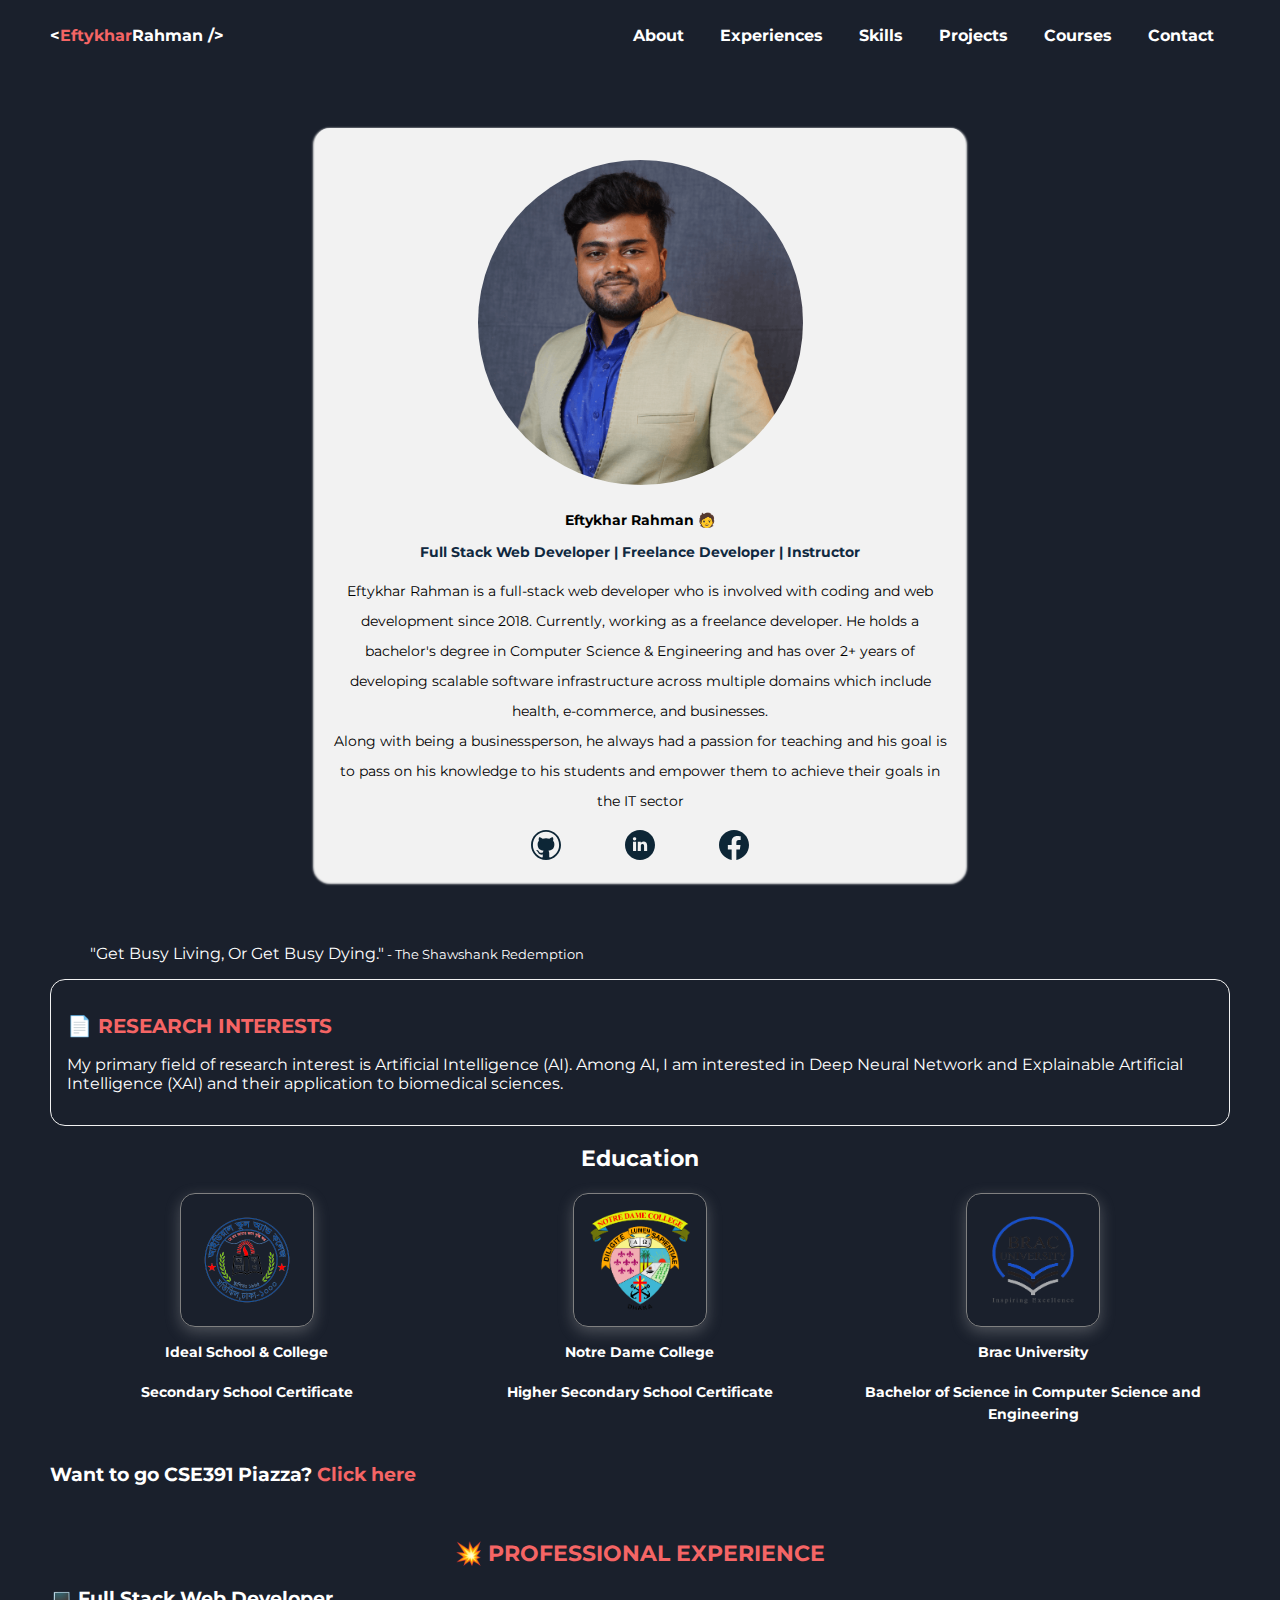
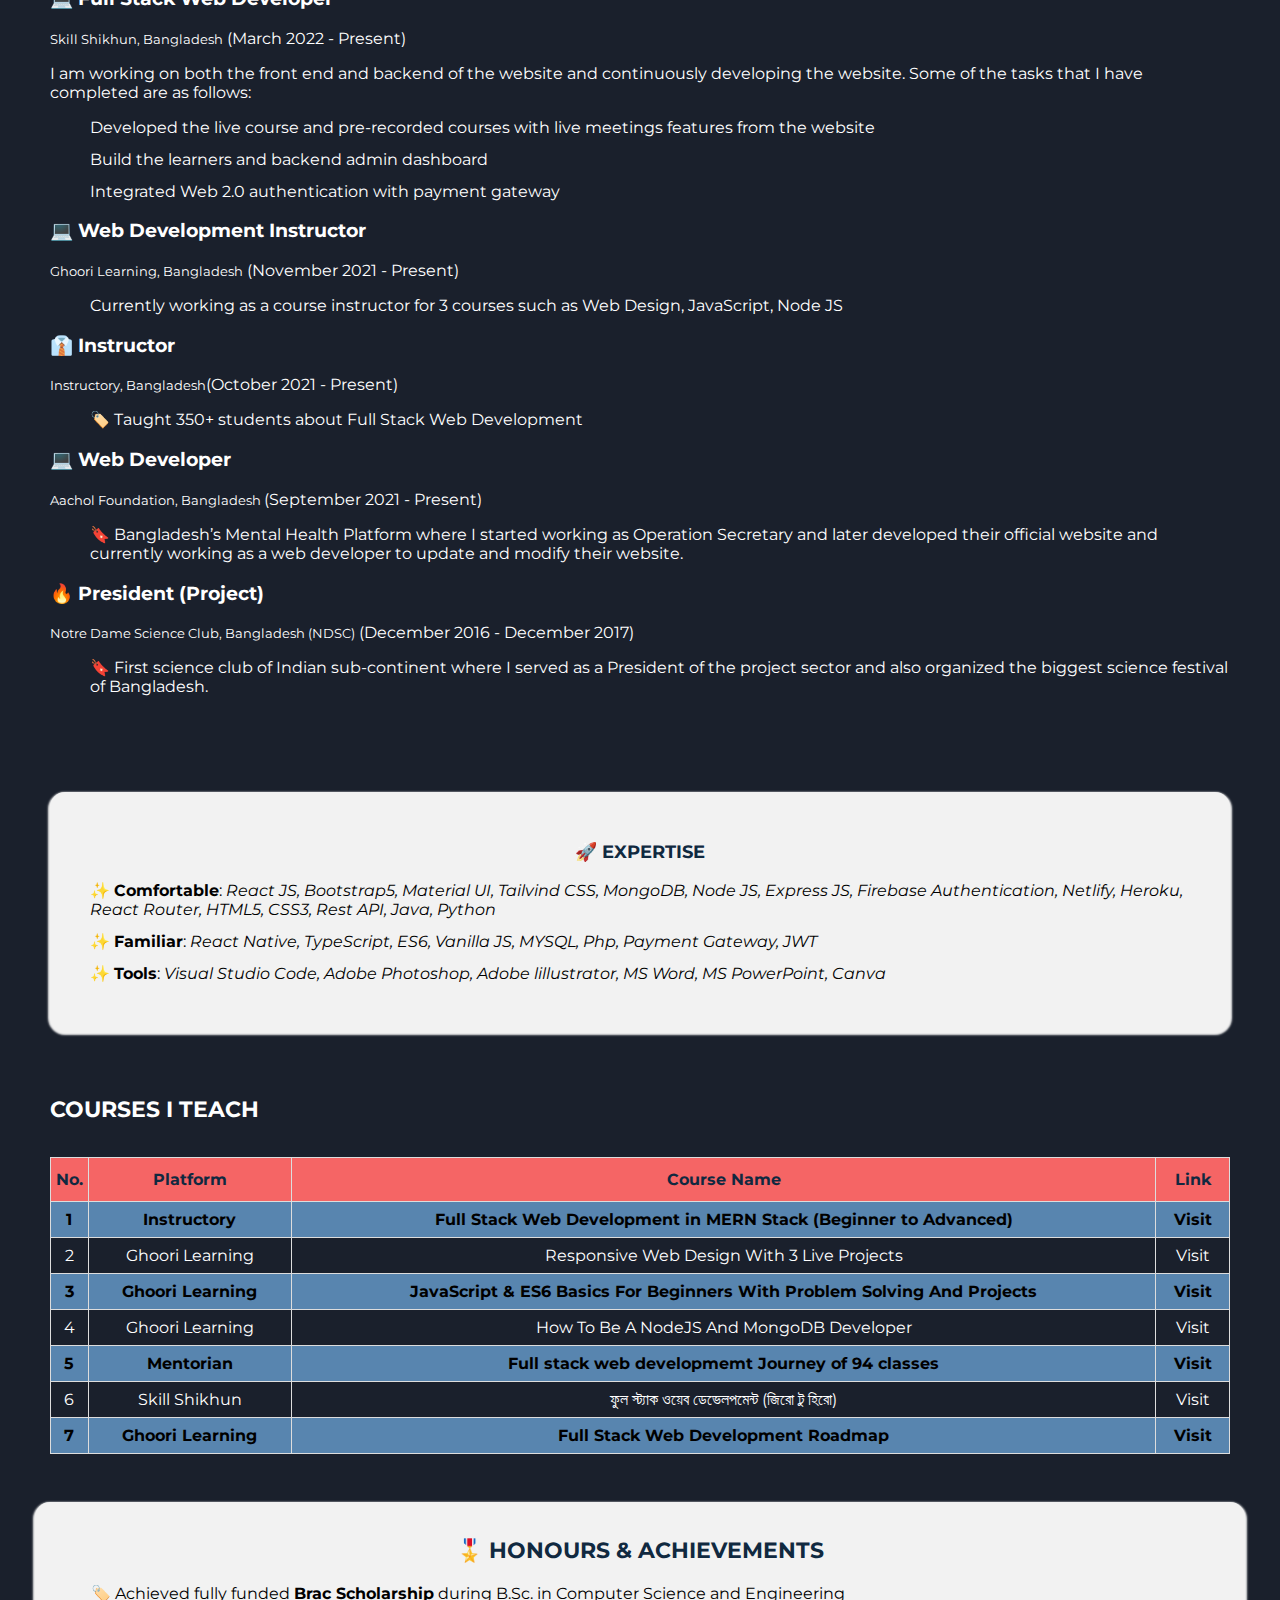
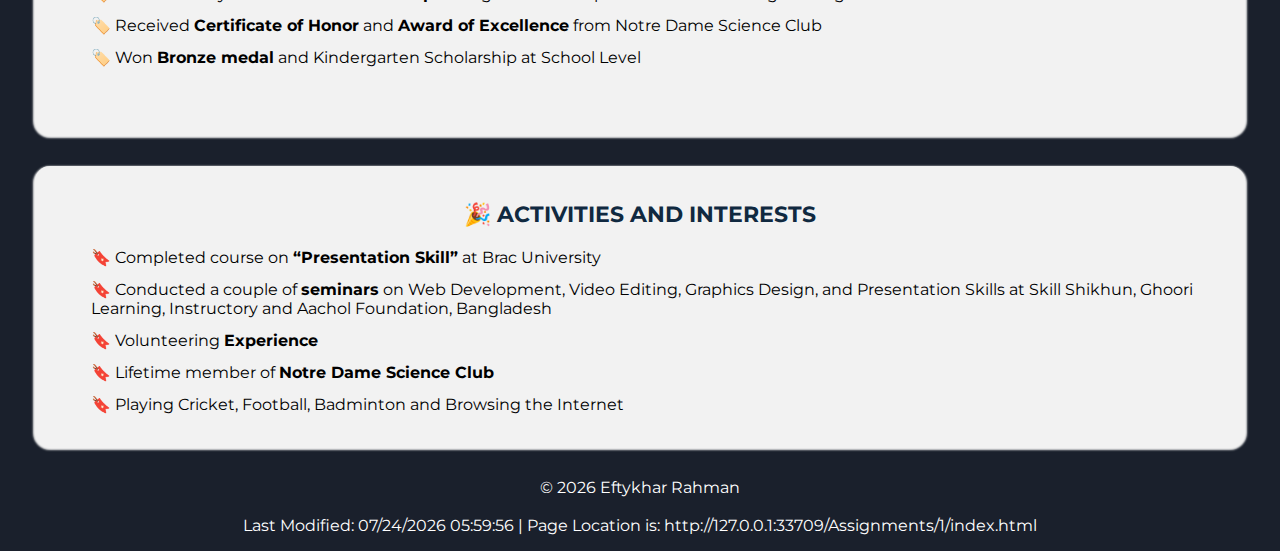
<file: Assignments/1/index.html>
<!DOCTYPE html>
<html lang="en">

<head>
    <meta charset="UTF-8">
    <meta http-equiv="X-UA-Compatible" content="IE=edge">
    <meta name="viewport" content="width=device-width, initial-scale=1.0">

    <!-- meta tags for SEO -->
    <meta name="title" content="Eftykhar Rahman - Full Stack Web Developer | Freelance Developer ">
    <meta name="description" content="Eftykhar Rahman is a full-stack web developer who is involved with coding and web development since 2018. Currently, working as a freelance developer.">
    <meta name="keywords" content="eftykhar, eftykhar rahman, raufu, prezens, raufu prezens, full stack web developer, web developer, freelance developer, mern stack web developer, instructor">
    <meta name="robots" content="index, follow">
    <meta http-equiv="Content-Type" content="text/html; charset=utf-8">
    <meta name="language" content="English">
    <meta name="revisit-after" content="2 days">
    <meta name="author" content="Eftykhar Rahman">

    <!-- favicon -->
    <link rel="shortcut icon" href="./images/favicon.ico" type="image/x-icon">

    <!-- Google Fonts -->
    <link rel="preconnect" href="https://fonts.googleapis.com">
    <link rel="preconnect" href="https://fonts.gstatic.com" crossorigin>
    <link href="https://fonts.googleapis.com/css2?family=Montserrat:wght@300&display=swap" rel="stylesheet">

    <title>Eftykhar Rahman - Full Stack Web Developer | Freelance Developer</title>
    <link rel="stylesheet" href="./css/style.css">
</head>

<body>
    <main class="container">

        <!-- Navbar (not responsive) -->
        <nav class="container">
            <div class="nav-container">
                <a href="/" class="nav-link-title">&#60;<span>Eftykhar</span>Rahman /&#62;</a>
                <div class="nav-links">
                    <a href="/pages/about.html" class="nav-link">About</a>
                    <a href="#experiences" class="nav-link">Experiences</a>
                    <a href="#skills" class="nav-link">Skills</a>
                    <a href="https://github.com/iamraufu#projects" class="nav-link" target="_blank">Projects</a>
                    <a href="#courses" class="nav-link">Courses</a>
                    <a href="/pages/contact.html" class="nav-link">Contact</a>
                </div>
            </div>
        </nav>

        <header id="about" class="container">

            <!-- About -->
            <div class="about-container">
                <img src="./images/eftykharrahman.png" class="hero-image" alt="Eftykhar Rahman">
                <h1 class="title">Eftykhar Rahman <a href="https://www.google.com/search?q=eftykhar+rahman" target="_blank">🧑</a></h1>
                <h2 class="details">Full Stack Web Developer | Freelance Developer | Instructor</h2>
                <p class="description">Eftykhar Rahman is a full-stack web developer who is involved with coding and web development since 2018. Currently, working as a freelance developer. He holds a bachelor's degree in Computer Science & Engineering and has over 2+ years
                    of developing scalable software infrastructure across multiple domains which include health, e-commerce, and businesses. <br>Along with being a businessperson, he always had a passion for teaching and his goal is to pass on his knowledge
                    to his students and empower them to achieve their goals in the IT sector</p>

                <!-- social links -->
                <div class="social-icons">
                    <a href="https://github.com/iamraufu" target="_blank" rel="noopener">
                        <img class="social-image" src="./images/github.svg" alt="GitHub">
                    </a>
                    <a href="https://www.linkedin.com/in/eftykharrahman/" target="_blank" rel="noopener">
                        <img class="social-image" src="./images/linkedin.svg" alt="LinkedIn">
                    </a>
                    <a href="https://www.facebook.com/iamraufu/" target="_blank" rel="noopener">
                        <img class="social-image" src="./images/facebook.svg" alt="Facebook">
                    </a>
                </div>
            </div>

            <!-- quote -->
            <div class="favourite-quote" cite="https://www.shmoop.com/quotes/get-busy-living-or-get-busy-dying.html">
                <blockquote>"Get Busy Living, Or Get Busy Dying."<small> - The Shawshank Redemption</small></blockquote>
            </div>

            <!-- Research Interest  -->
            <div class="research-interest-container">
                <h2 class="research-interest-title">📄 RESEARCH INTERESTS</h2>
                <p>My primary field of research interest is Artificial Intelligence (AI). Among AI, I am interested in Deep Neural Network and Explainable Artificial Intelligence (XAI) and their application to biomedical sciences.</p>
            </div>

            <!-- Institution Card -->
            <div class="institution-container">

                <h2 style="color:white; text-align: center;">Education</h2>

                <div class="institution-items-container">
                    <div class="institution-items">
                        <a href="https://iscm.edu.bd/" target="_blank">
                            <img src="./images/isc.png" class="institute-image" alt="Ideal School & College">
                        </a>
                        <h3 class="institution-name">Ideal School & College</h3>
                        <h4 class="degree-name">Secondary School Certificate</h4>
                    </div>
                    <div class="institution-items">
                        <a href="https://ndc.edu.bd/" target="_blank">
                            <img src="./images/ndc.png" class="institute-image" alt="Notre Dame College">
                        </a>
                        <h3 class="institution-name">Notre Dame College</h3>
                        <h4 class="degree-name">Higher Secondary School Certificate</h4>
                    </div>
                    <div class="institution-items">
                        <a href="https://www.bracu.ac.bd/" target="_blank">
                            <img src="./images/bu.png" class="institute-image" alt="Brac University">
                        </a>
                        <h3 class="institution-name">Brac University</h3>
                        <h4 class="degree-name">Bachelor of Science in Computer Science and Engineering</h4>
                    </div>
                </div>
            </div>
            <h3>Want to go CSE391 Piazza? <a href="https://piazza.com/class/l3q59z417auaz?cid=6" style="color:#f56565" target="_blank">Click here</a> </h3>
        </header>

        <div id="experiences" class="experience-container">
            <h2 style="text-align: center; color:#f56565">💥 PROFESSIONAL EXPERIENCE</h2>

            <div class="">
                <h3>💻 Full Stack Web Developer</h3>
                <p><small><a href="www.skillshikhun.com" target="_blank">Skill Shikhun, Bangladesh</a></small> (March 2022 - Present)</p>
                <p>I am working on both the front end and backend of the website and continuously developing the website. Some of the tasks that I have completed are as follows:</p>
                <ul>
                    <li>Developed the live course and pre-recorded courses with live meetings features from the website</li>
                    <li>Build the learners and backend admin dashboard</li>
                    <li>Integrated Web 2.0 authentication with payment gateway</li>
                </ul>
            </div>

            <div class="">
                <h3>💻 Web Development Instructor</h3>
                <p><small><a href="www.ghoorilearning.com" target="_blank">Ghoori Learning, Bangladesh</a></small> (November 2021 - Present)</p>
                <!-- <p>Ghoori Learning is an online education platform that provides complete skill-based courses from industry experts.</p> -->
                <ul>
                    <li>Currently working as a course instructor for 3 courses such as Web Design, JavaScript, Node JS</li>
                </ul>
            </div>

            <div class="">
                <h3>👔 Instructor</h3>
                <p><small><a href="www.instructory.net" target="_blank">Instructory, Bangladesh</a></small>(October 2021 - Present)</p>
                <ul>
                    <li>🏷️ Taught 350+ students about Full Stack Web Development</li>
                </ul>
            </div>

            <div class="">
                <h3>💻 Web Developer</h3>
                <p><small><a href="www.aacholfoundation.org" target="_blank">Aachol Foundation, Bangladesh </a></small>(September 2021 - Present)</p>
                <ul>
                    <li>🔖 Bangladesh’s Mental Health Platform where I started working as Operation Secretary and later developed their official website and currently working as a web developer to update and modify their website.</li>
                </ul>
            </div>

            <div class="">
                <h3>🔥 President (Project)</h3>
                <p><small><a href="www.ndscbd.org" target="_blank">Notre Dame Science Club, Bangladesh (NDSC)</a></small> (December 2016 - December 2017)</p>
                <ul>
                    <li>🔖 First science club of Indian sub-continent where I served as a President of the project sector and also organized the biggest science festival of Bangladesh.</li>
                </ul>
            </div>

        </div>

        <div id="skills" class="skills-container">
            <h2 class="skills-title">🚀 EXPERTISE</h2>
            <ul>
                <li>✨ <b>Comfortable</b>: <i>React JS, Bootstrap5, Material UI, Tailvind CSS, MongoDB, Node JS, Express JS, Firebase Authentication, Netlify, Heroku, React Router, HTML5, CSS3, Rest API, Java, Python</i></li>
                <li>✨ <b>Familiar</b>: <i>React Native, TypeScript, ES6, Vanilla JS, MYSQL, Php, Payment Gateway, JWT</i></li>
                <li>✨ <b>Tools</b>: <i>Visual Studio Code, Adobe Photoshop, Adobe lillustrator, MS Word, MS PowerPoint, Canva</i></li>
            </ul>
        </div>

        <div id="courses" className="container">
            <div class="course-container">
                <h2 style="color:white">COURSES I TEACH</h2>
                <table id='course-table'>
                    <thead>
                        <tr>
                            <th>No.</th>
                            <th>Platform</th>
                            <th>Course Name</th>
                            <th>Link</th>
                        </tr>
                    </thead>

                    <tbody>
                        <td>1</td>
                        <td>Instructory</td>
                        <td>Full Stack Web Development in MERN Stack (Beginner to Advanced)</td>
                        <td>

                            <a href="https://www.instructory.net/courses/full-stack-web-development-in-mern-stack-beginner-to-advanced" class="table-course-links" target="'_blank">Visit</a>
                        </td>
                    </tbody>

                    <tbody>
                        <td>2</td>
                        <td>Ghoori Learning</td>
                        <td>Responsive Web Design With 3 Live Projects</td>
                        <td>
                            <a href="https://ghoorilearning.com/courses/responsive-web-design-with-3-live-projects" target="'_blank">Visit</a></td>
                    </tbody>

                    <tbody>
                        <td>3</td>
                        <td>Ghoori Learning</td>
                        <td>JavaScript & ES6 Basics For Beginners With Problem Solving And Projects</td>
                        <td><a href="https://ghoorilearning.com/courses/javascript-es6-basics-for-beginners-with-problem-solving-and-projects" class="table-course-links" target="'_blank">Visit</a></td>
                    </tbody>

                    <tbody>
                        <td>4</td>
                        <td>Ghoori Learning</td>
                        <td>How To Be A NodeJS And MongoDB Developer</td>
                        <td><a href="https://ghoorilearning.com/courses/how-to-be-a-nodejs-and-mongodb-developer" target="'_blank">Visit</a>
                        </td>
                    </tbody>

                    <tbody>
                        <td>5</td>
                        <td>Mentorian</td>
                        <td>Full stack web developmemt Journey of 94 classes</td>
                        <td><a href="https://mentorianbd.com/course/52/fullstack-web-development-masterclass" class="table-course-links" target="'_blank">Visit</a></td>
                    </tbody>

                    <tbody>
                        <td>6</td>
                        <td>Skill Shikhun</td>
                        <td>ফুল স্ট্যাক ওয়েব ডেভেলপমেন্ট (জিরো টু হিরো)</td>
                        <td><a href="https://www.skillshikhun.com/web-development" target="'_blank">Visit</a></td>
                    </tbody>

                    <tbody>
                        <td>7</td>
                        <td>Ghoori Learning</td>
                        <td>Full Stack Web Development Roadmap</td>
                        <td><a href="https://ghoorilearning.com/courses/full-stack-web-development-roadmap" class="table-course-links" target="'_blank">Visit</a></td>
                    </tbody>

                </table>
            </div>
        </div>

        <div class="honors-interest-container">
            <div class="honors-container">
                <h2>🎖️ HONOURS & ACHIEVEMENTS</h2>
                <ul>
                    <li> 🏷️ Achieved fully funded <b>Brac Scholarship</b> during B.Sc. in Computer Science and Engineering </li>
                    <li> 🏷️ Received <b>Certificate of Honor</b> and <b>Award of Excellence</b> from Notre Dame Science Club </li>
                    <li> 🏷️ Won <b>Bronze medal</b> and Kindergarten Scholarship at School Level </li>
                </ul>

            </div>
            <div class="interest-container">
                <h2>🎉 ACTIVITIES AND INTERESTS</h2>
                <ul>
                    <li> 🔖 Completed course on <b>“Presentation Skill”</b> at Brac University </li>
                    <li> 🔖 Conducted a couple of <b>seminars</b> on Web Development, Video Editing, Graphics Design, and Presentation Skills at Skill Shikhun, Ghoori Learning, Instructory and Aachol Foundation, Bangladesh </li>
                    <li> 🔖 Volunteering <b>Experience</b> </li>
                    <li> 🔖 Lifetime member of <b>Notre Dame Science Club</b></li>
                    <li> 🔖 Playing Cricket, Football, Badminton and Browsing the Internet </li>
                </ul>
            </div>
        </div>
    </main>
    <footer class="container">
        <p style="text-align:center">&copy; <span id="year"></span><a href="https://www.google.com/search?q=eftykhar+rahman" target="_blank"> Eftykhar Rahman</a> <br> <br> Last Modified: <span id="last_modified"></span> | Page Location is: <span id="page_location"></span></p>
    </footer>
    <script>
        document.getElementById('year').innerText = (new Date()).getFullYear();
        document.getElementById('last_modified').innerText = document.lastModified;;
        document.getElementById('page_location').innerText = window.location.href;
    </script>
</body>

</html>
</file>
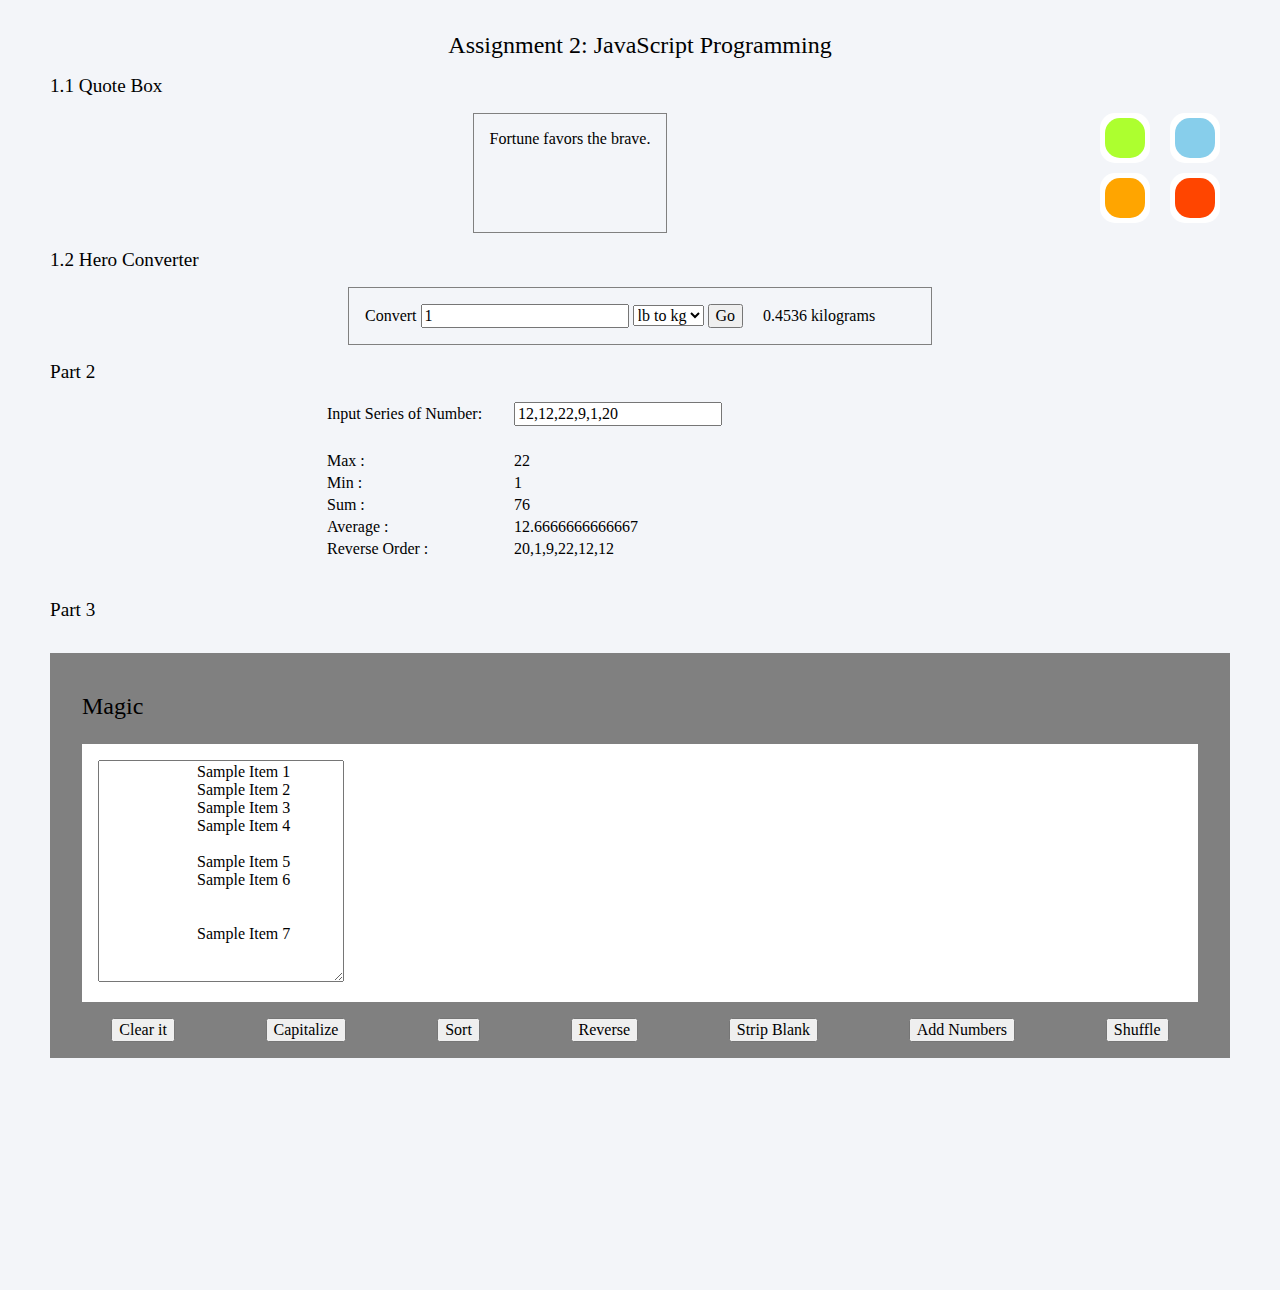
<file: Assignments/2/index.html>
<!DOCTYPE html>
<html lang="en">

<head>
    <meta charset="UTF-8">
    <meta http-equiv="X-UA-Compatible" content="IE=edge">
    <meta name="viewport" content="width=device-width, initial-scale=1.0">

    <!-- Style Sheet -->
    <link rel="stylesheet" href="css/style.css">

    <title>BRACU CSE391 Assignment 2</title>
</head>

<body onload="generateQuote()">
    <!-- Quote Box -->
    <div class="quote-box-container">
        <h1 class="title">Assignment 2: JavaScript Programming</h1>
        <div class="container">
            <h2 class="sub-title">1.1 Quote Box</h2>
            <div style="display:flex">
                <div id="quote-container" class="quote-container">
                    <span id="quote"></span>
                </div>
                <div class="">
                    <div onclick="changeStyle('box1')" class="box">
                        <div class="box-1"></div>
                    </div>
                    <div onclick="changeStyle('box2')" class="box">
                        <div class="box-2"></div>
                    </div>
                </div>

                <div class="">
                    <div onclick="changeStyle('box3')" class="box">
                        <div class="box-3"></div>
                    </div>
                    <div onclick="changeStyle('box4')" class="box">
                        <div class="box-4"></div>
                    </div>
                </div>
            </div>
        </div>
    </div>

    <!-- Hero Converter -->
    <div class="hero-converter-container">
        <div class="container">
            <h2 class="sub-title">1.2 Hero Converter</h2>

            <div class="hero-converter">
                <label for="unit">Convert</label>
                <input type="text" id="unit" name="unit" value="1">

                <select name="convert-to" id="converter">
                    <option value="lb_to_kg">lb to kg</option>
                    <option value="kg_to_lb">kg to lb</option>
                </select>

                <input type="submit" onclick="convert(converter.value, unit.value)" value="Go">

                <span id="result">0.4536 kilograms</span>
            </div>
        </div>
    </div>

    <!-- Part 2 -->
    <div class="part-2-container">
        <div class="container">
            <h2 class="sub-title">Part 2</h2>
        </div>
        <table width="50%" border="0" align="center">
            <tr>
                <td width="13%">Input Series of Number:</td>
                <td width="29%"><input onkeyup="calculate()" name="box1" type="text" id="box1" value="12,12,22,9,1,20" /></td>
            </tr>
            <tr>
                <td>&nbsp;</td>
                <td></td>
            </tr>
            <tr>
                <td>Max :</td>
                <td>
                    <div id="max">22</div>
                </td>
            </tr>
            <tr>
                <td>Min :</td>
                <td>
                    <div id="min">1</div>
                </td>
            </tr>
            <tr>
                <td>Sum :</td>
                <td>
                    <div id="sum">76</div>
                </td>
            </tr>
            <tr>
                <td>Average :</td>
                <td>
                    <div id="avg">12.6666666666667</div>
                </td>
            </tr>
            <tr>
                <td>Reverse Order :</td>
                <td>
                    <div id="reverse">20,1,9,22,12,12</div>
                </td>
            </tr>
            <tr>
                <td>&nbsp;</td>
                <td></td>
            </tr>
        </table>
    </div>

    <!-- Part 3 -->
    <div class="part-3-container">
        <div class="container">
            <h2 class="sub-title">Part 3</h2>
            <div class="magic-container">
                <h3>Magic</h3>
                <div class="magic-body">
                    <textarea name="" id="text-area" cols="25" rows="12">
                        Sample Item 1
                        Sample Item 2
                        Sample Item 3
                        Sample Item 4

                        Sample Item 5
                        Sample Item 6


                        Sample Item 7
                    </textarea>
                    <!-- <ul>
                        <li id="li-1" class="lists">Sample Item 1</li>
                        <li id="li-2" class="lists">Sample Item 2</li>
                        <li id="li-3" class="lists">Sample Item 3</li>
                        <li id="li-4" class="lists">Sample Item 4</li>
                        <li id="li-5" class="lists">Sample Item 5</li>
                        <li id="li-6" class="lists">Sample Item 6</li>
                        <li id="li-7" class="lists">Sample Item 7</li>
                    </ul> -->
                </div>
                <div class="btn-container">
                    <button onclick="deleteAll()">Clear it</button>
                    <button onclick="capitalize()">Capitalize</button>
                    <button onclick="sort()">Sort</button>
                    <button onclick="reverse()">Reverse</button>
                    <button onclick="stripBlank()">Strip Blank</button>
                    <button onclick="addNumbers()">Add Numbers</button>
                    <button onclick="shuffle()">Shuffle</button>
                </div>
            </div>
        </div>
    </div>
    <script src="js/script.js"></script>
</body>

</html>
</file>
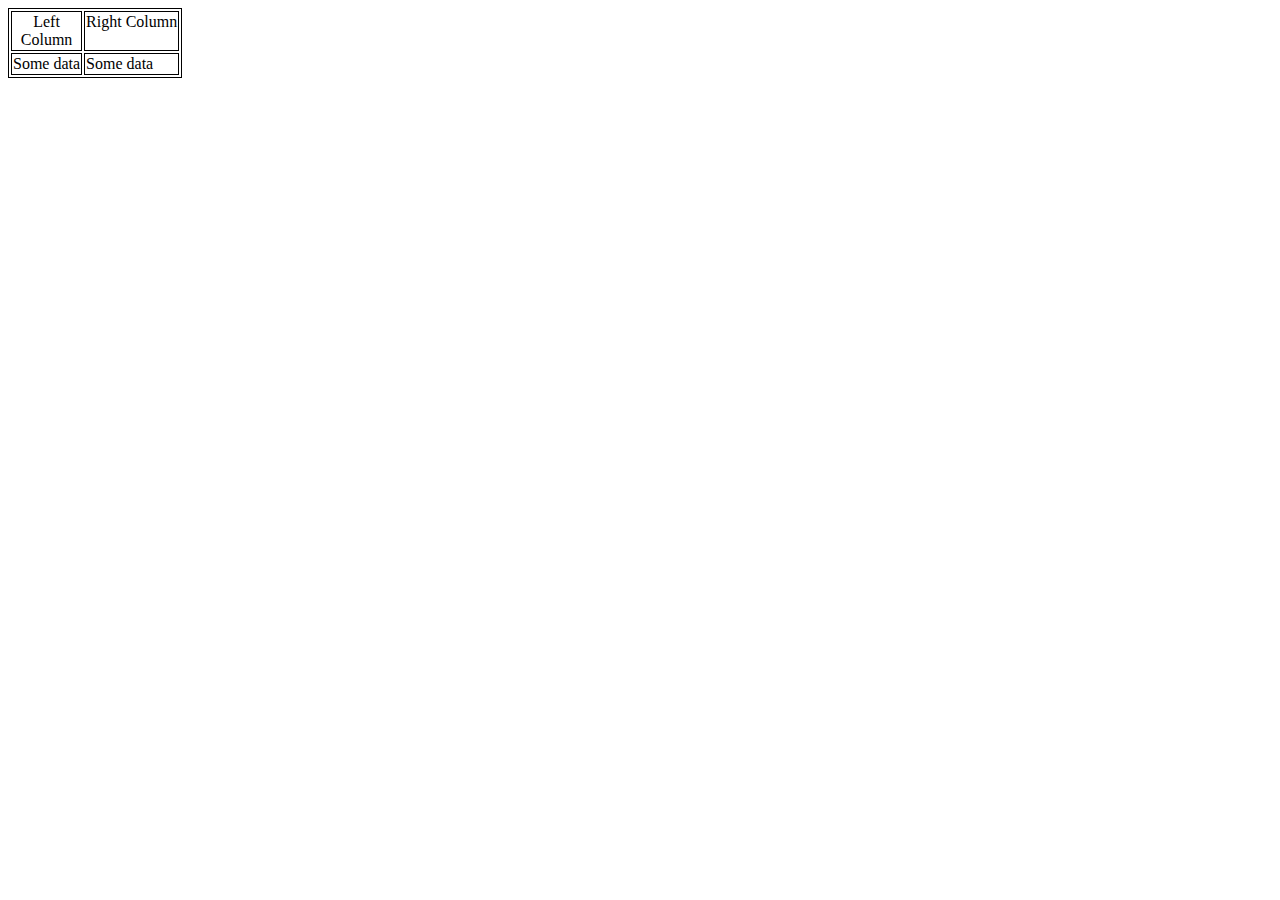
<file: Lecture/Lecture 02/page210.html>
<html>

<head>
  <title>Table Layout</title>
</head>

<body>
  <table style="border: 1px solid;">
     <tr style="text-align: center;">
     <td style="border: 1px solid;">      
            Left<br/>Column</td>
     <td style="border: 1px solid;   
         vertical-align: top;">
            Right Column</td>
    </tr>
    <tr>
      <td style="border: 1px solid;">
           Some data</td>
      <td style="border: 1px solid;">
           Some data</td>
    </tr>
  </table>
</body>
</html>
</file>
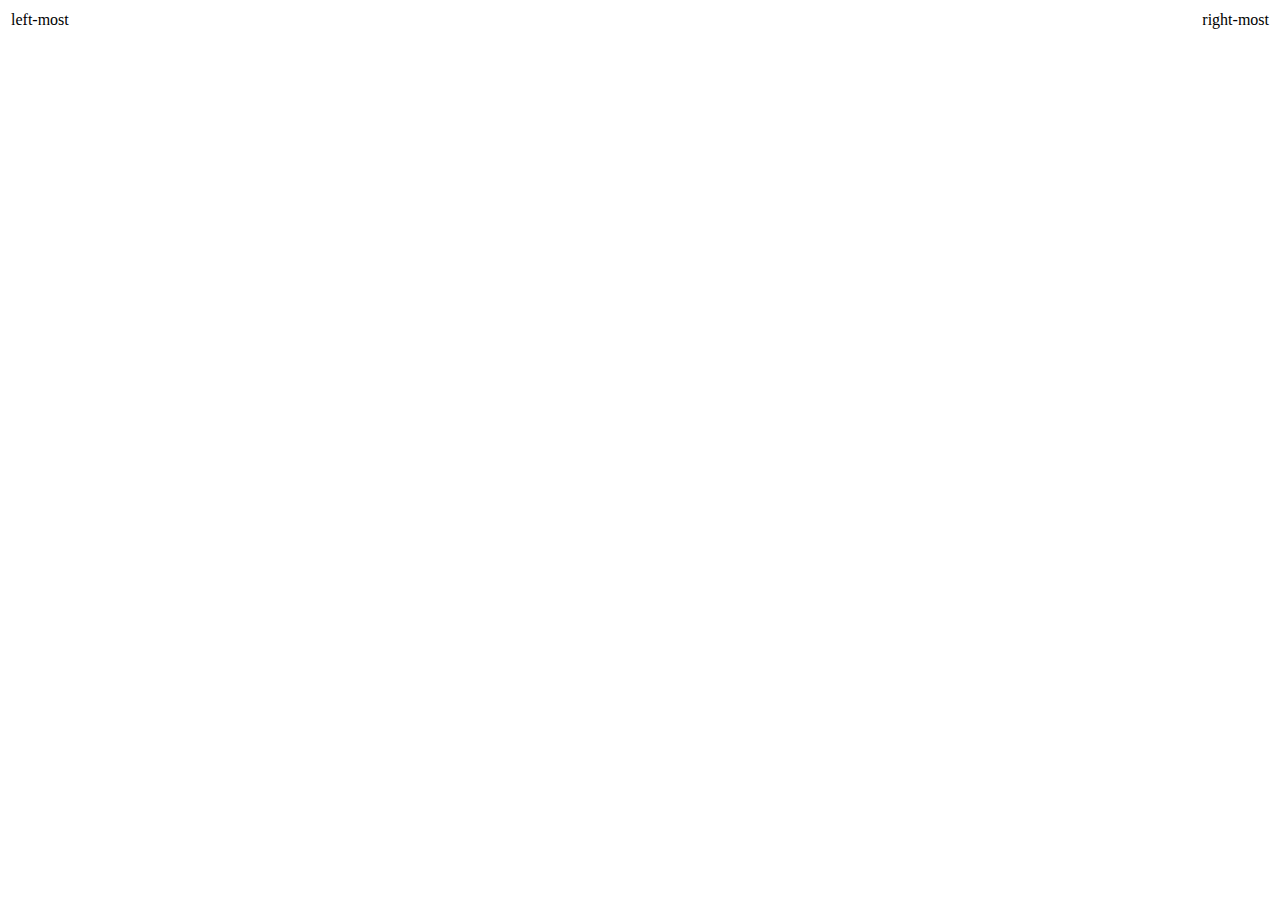
<file: Lecture/Lecture 02/page211.html>
<html>
<head>
  <title>Table Width</title>
</head>

<body>
<table style="width: 100%;">    
    <tr>
      <td>left-most </td>
      <td style="text-align: right;">
                right-most</td>
    </tr>
</table>
</body>
</html>
</file>
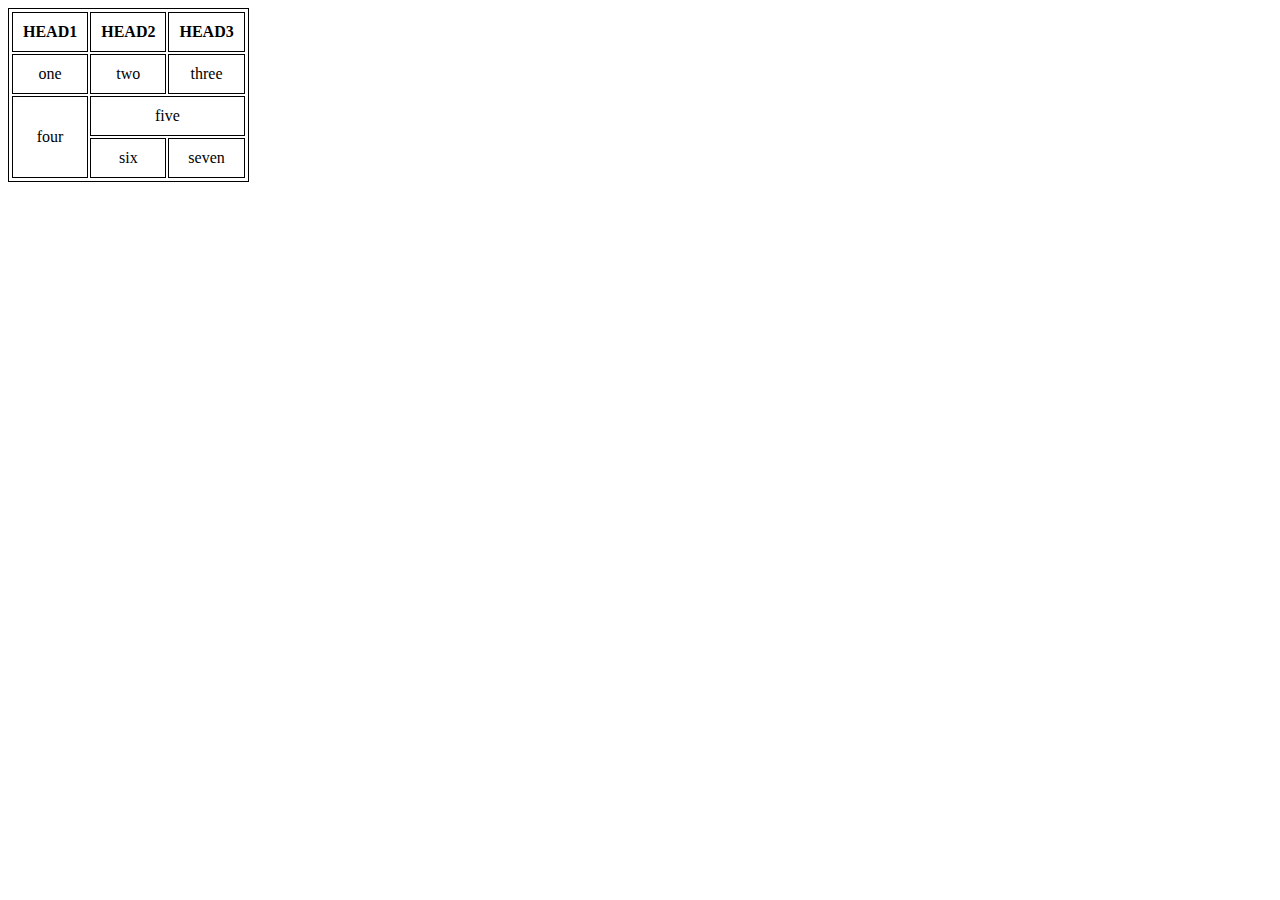
<file: Lecture/Lecture 02/page212.html>
<html>
<head>
  <title>Table Formatting</title>
 
 <style type="text/css" media="screen">
     table { border: 1px solid; padding: 1px;}
     th, td {  border: 1px solid; padding: 10px;
               text-align: center; }
  </style>
</head>

<body>
  <table>
    <tr>
      <th>HEAD1</th> <th>HEAD2</th> <th>HEAD3</th>
    </tr>
    <tr>
      <td>one</td> <td>two</td> <td>three</td>
    </tr>
    <tr>
      <td rowspan="2"> four </td>
      <td colspan="2"> five </td>
    </tr>
    <tr>
      <td> six </td> <td> seven </td>
    </tr>
</table>
</body>
</html>
</file>
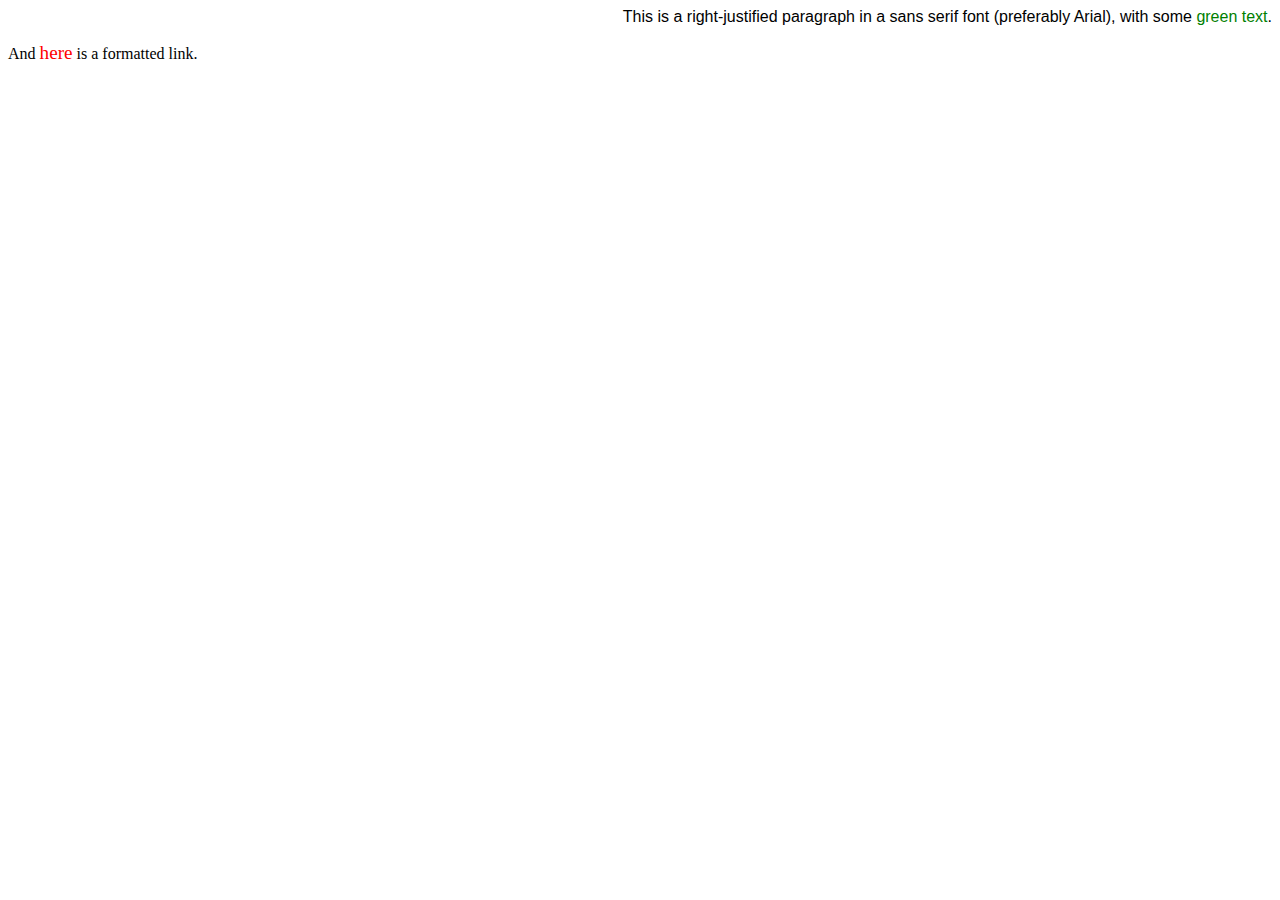
<file: Lecture/Lecture 02/page213.html>
<html>
<head>
  <title>Inline Style Sheets</title>
</head>

<body>
  <p style="font-family:Arial,sans-serif;
            text-align:right">This is a
  right-justified paragraph in a sans serif
  font (preferably Arial), with some 
  <span style="color:green">green text</span>.
  </p>

  <p>And <a style="color:red; 
                   text-decoration:none;
                   font-size:larger;" 
           href="page22.html">here</a> 
     is a formatted link.
  </p>
</body>
</html>
</file>
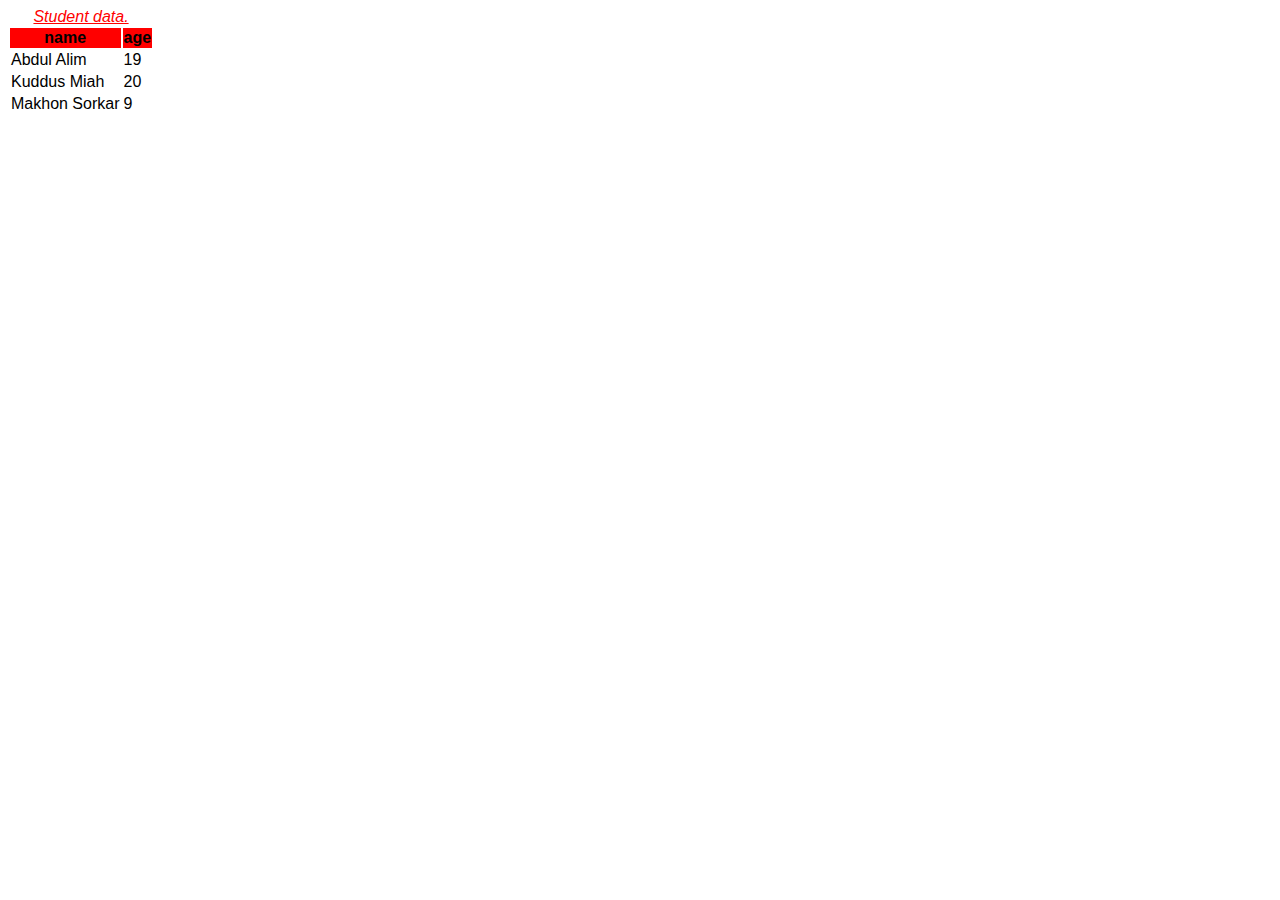
<file: Lecture/Lecture 02/page215.html>
<html>

<head>
  <title> Inline Style Sheets </title>
</head>

<body>
  <table style="font-family:Arial,sans-serif">
    <caption style="color:red;
                    font-style:italic;
                    text-decoration:underline">
       Student data. </caption>
    <tr style="background-color:red">
      <th> name </th> <th> age </th>
    </tr>
    <tr>
      <td> Abdul Alim </td> <td> 19 </td>
    </tr>
    <tr>
      <td> Kuddus Miah </td> <td> 20 </td>
    </tr>
    <tr> 
      <td> Makhon Sorkar </td> <td> 9 </td>
    </tr>
</table>
</body>
</html>
</file>
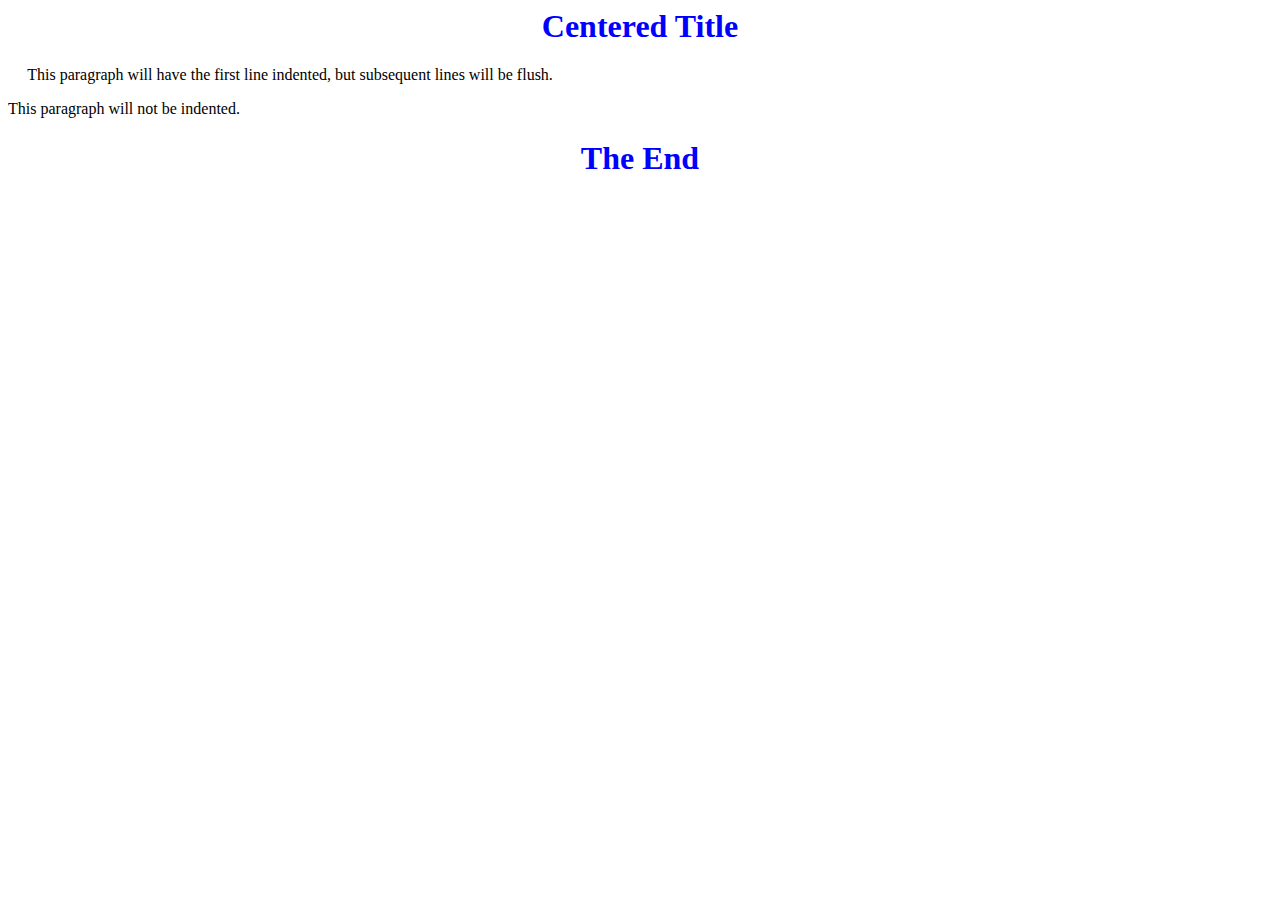
<file: Lecture/Lecture 02/page216.html>
<html>
<head>
  <title>Document Style Sheets</title>
  <style>
@import url('https://fonts.googleapis.com/css2?family=Oswald:wght@600&display=swap');
</style>
  <style type="text/css">
     h1 {color:blue; 
         text-align:center}
     p.indented {text-indent:0.2in}
  </style>          
</head>

<body>
  <h1> Centered Title </h1>

  <p class="indented">This paragraph will have the first line indented, but subsequent lines will be flush. </p>

  <p>This paragraph will not be indented.
  </p>

 <h1> The End </h1>

</body>
</html>
</file>
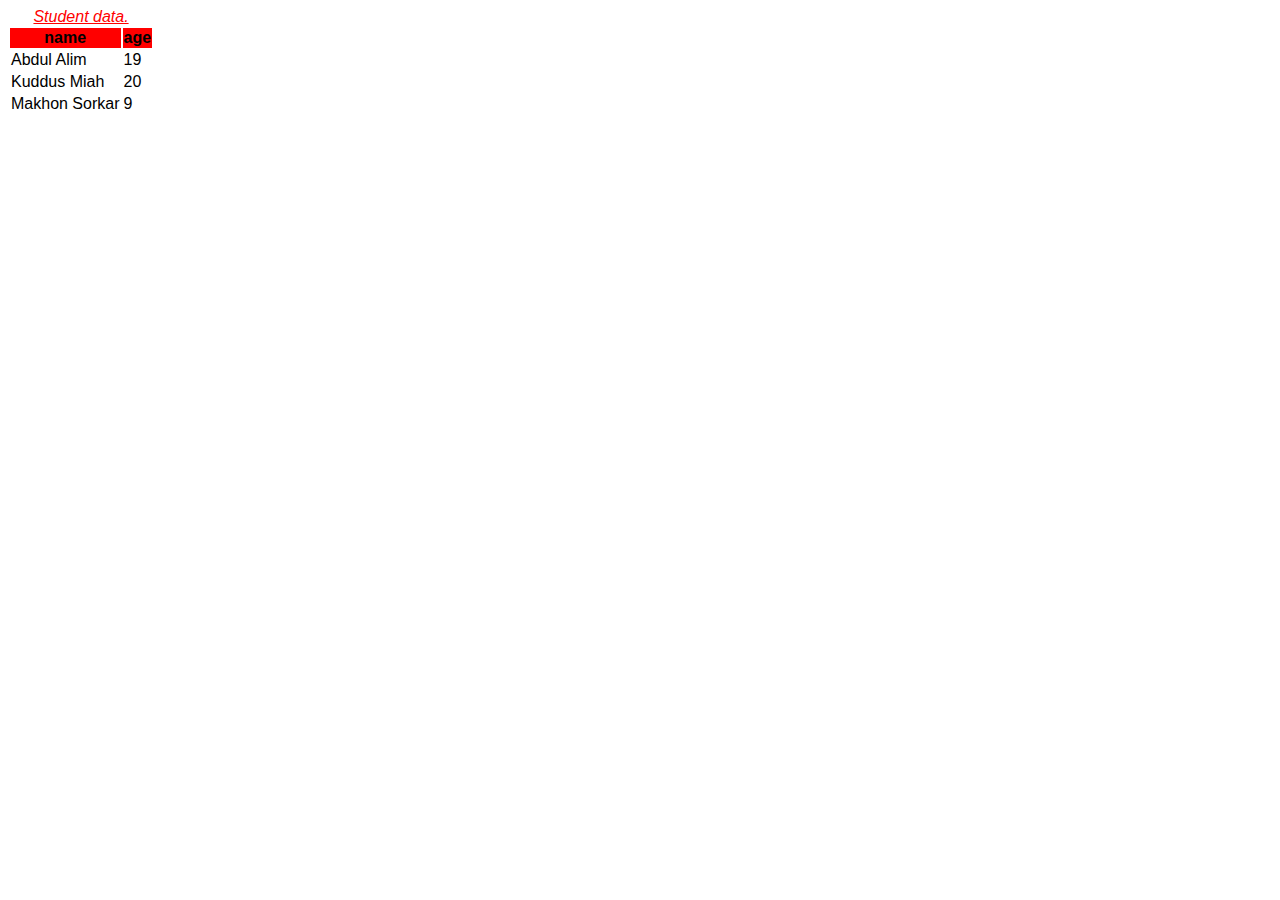
<file: Lecture/Lecture 02/page217.html>
<html>
<head>
  <title> Inline Style Sheets </title>
 <style type="text/css">
     table {font-family:Arial,sans-serif}
     caption {color:red;
              font-style:italic;
              text-decoration:underline}
     th {background-color:red}
  </style> 
</head>

<body>
  <table>
    <caption> Student data. </caption>
    <tr><th> name </th>          <th> age</th></tr>
    <tr><td> Abdul Alim </td>   <td> 19 </td></tr>
    <tr><td> Kuddus Miah </td>     <td> 20 </td></tr>
    <tr><td> Makhon Sorkar </td> <td> 9 </td></tr>
</table>
</body>
</html>
</file>
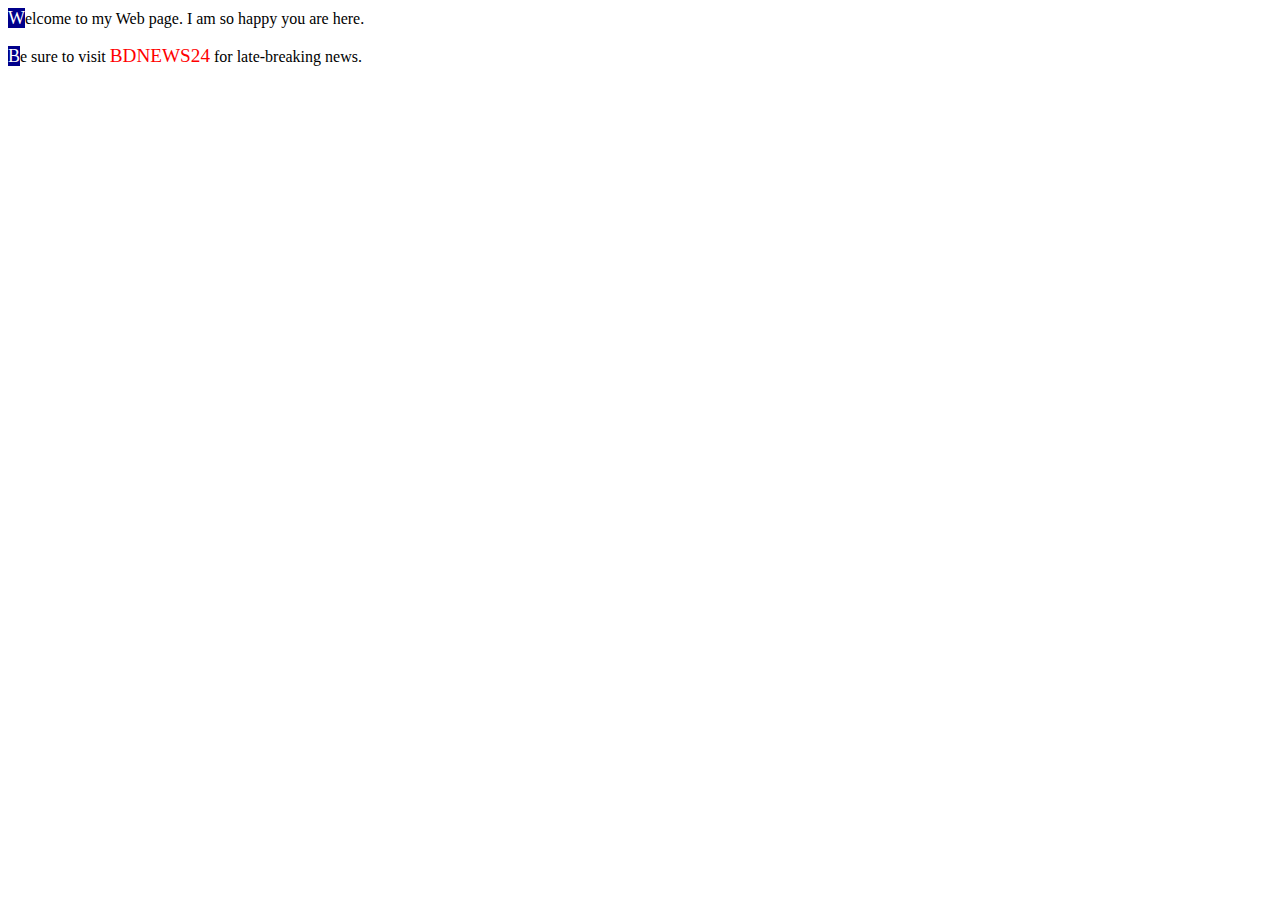
<file: Lecture/Lecture 02/page218.html>
<html>

<head>
  <title>Title for Page</title>
  <style type="text/css">
      a {color : red; 
         text-decoration : none;
         font-size : larger}
      a:visited {color : black}
      a:active {color : orange}
      a:hover {color : blue}
      p:first-letter {font-size : large;
              color : white;
              background-color : darkblue}  
  </style>          
</head>

<body>
  <p> Welcome to my Web page.  I am so 
  happy you are here.
  </p>
  <p> Be sure to visit
  <a href="http://bdnews24.com">BDNEWS24</a>
  for late-breaking news.
  </p>
</body>
</html>
</file>
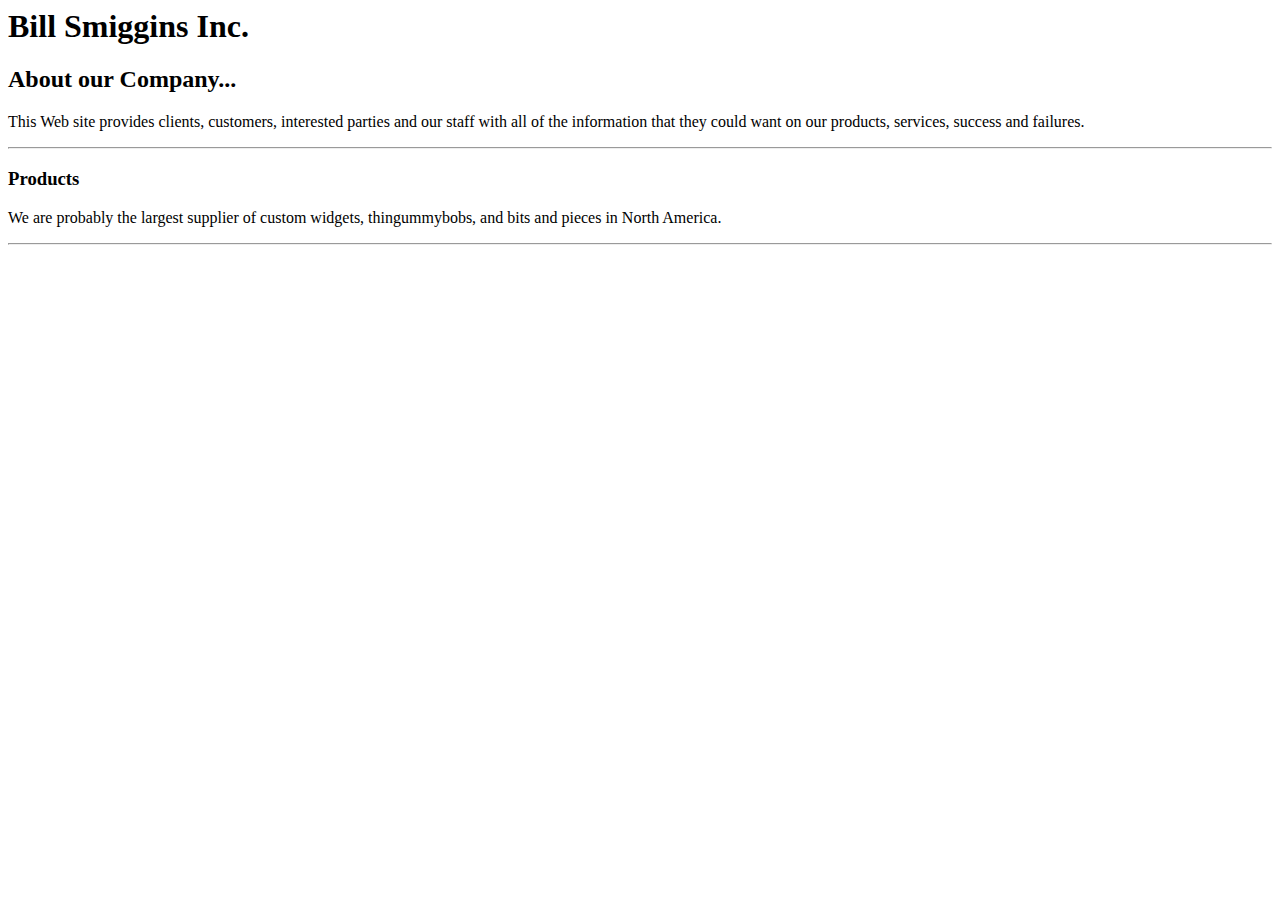
<file: Lecture/Lecture 02/page22.html>
<html>
<head>
      <title> Bill Smiggins Inc. </title>
   </head>
   <body>
      <h1>Bill Smiggins Inc.</h1>
      <h2>About our Company...</h2>
      <p>This Web site provides clients, customers, 
         interested parties and our staff with all of 
         the information that they could want on 
         our products, services, success and failures.
      </p>
      <hr/>
      <h3> Products </h3>
      <p> We are probably the largest
      supplier of custom widgets, thingummybobs, and bits
      and pieces in North America. </p>
      <hr/>
   </body>
</html>
</file>
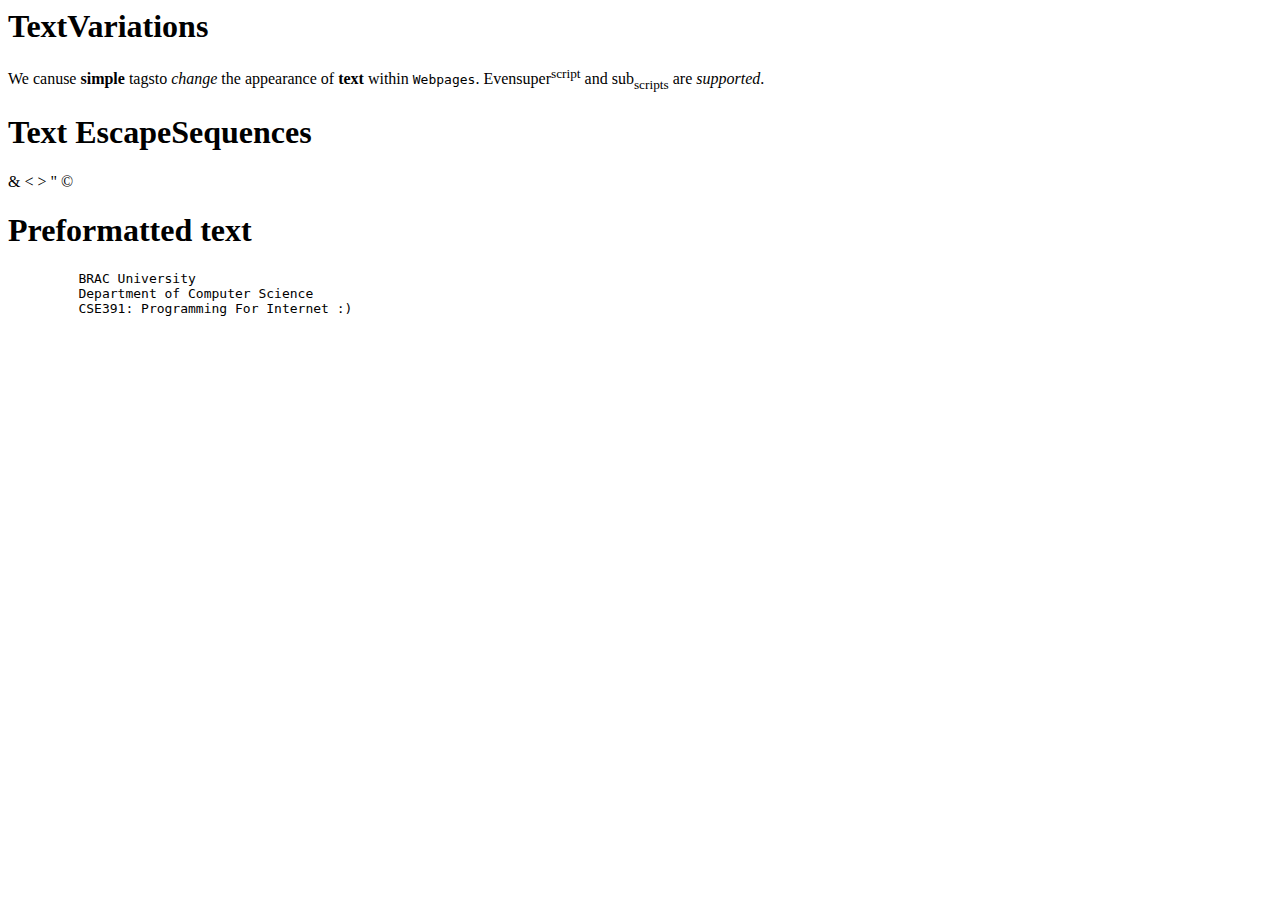
<file: Lecture/Lecture 02/page23.html>
<html>
<head><title>Text Variations and Escape Sequences</title></head><body> <h1>TextVariations</h1><p>We canuse <b>simple</b> tagsto
     <i>change</i> the appearance of
     <strong>text</strong> within
     <tt>Webpages</tt>.
     Evensuper<sup>script</sup>
     and sub<sub>scripts</sub> are
      <em>supported</em>.</p>
   <h1>Text EscapeSequences</h1>
  <p> 
    &amp; &lt; &gt; &quot; &copy;
  </p>
 <h1>Preformatted text</h1>
      <pre>
         BRAC University
	 Department of Computer Science
         CSE391: Programming For Internet :) 
      </pre>
</body>
</html>
</file>
<file: Assignments/1/css/style.css>
html {
    scroll-behavior: smooth;
}

body {
    background-color: #1a202c;
    font-family: 'Montserrat', sans-serif;
    color: white;
}

.container {
    width: 100%;
    margin: 0 auto;
}

.nav-container {
    display: flex;
    justify-content: space-between;
}

.nav-link-title,
.nav-link {
    color: white;
    text-decoration: none;
    font-weight: bold;
    margin: 1rem 0;
    font-size: 16px;
    line-height: 24px;
}

.nav-link-title>span {
    color: #f56565;
}

.nav-links {
    margin: 1rem 0;
}

.nav-link {
    padding: 0 1rem;
}

h2 {
    font-size: 22px;
    line-height: 30px;
    color: #102940;
}

.about-container {
    margin: 4rem auto;
    padding: 1rem 0;
    background-color: #f2f2f2;
    color: black;
    max-width: 650px;
    border-radius: 15px;
    box-shadow: 0 2px 2px 2px #f2f2f2;
}

.hero-image {
    margin: 0 auto;
    padding: 1rem 0;
    display: block;
    border-radius: 50%;
    max-width: 50%;
    height: auto;
}

.title,
.details,
.description {
    text-align: center;
    font-size: 14px;
    line-height: 20px;
    padding: 0 1rem;
}

.description {
    line-height: 30px;
}

.social-icons {
    display: flex;
    justify-content: center;
}

.social-image {
    width: 30px;
    height: 30px;
    margin: 0 2rem;
}

.research-interest-container {
    padding: 1rem;
    border: 1px solid #f2f2f2;
    border-radius: 15px;
}

.institution-items-container {
    display: flex;
}

.institution-items {
    position: relative;
    width: 100%;
    min-height: 1px;
    padding-right: 15px;
    padding-left: 15px;
}

.institution-name,
.degree-name {
    text-align: center;
    font-size: 14px;
    line-height: 22px;
}

.institute-image {
    width: 100px;
    height: 100px;
    margin: 0 auto;
    display: block;
    padding: 1rem;
    border: 1px solid grey;
    border-radius: 15px;
    box-shadow: rgb(196 196 196 / 30%) 0px 5px 15px;
}

.institute-image:hover {
    background-color: #f2f2f2;
}

.experience-container {
    padding: 1rem 0;
}

.skills-container {
    margin: 4rem auto;
    padding: 2rem 0;
    background-color: #f2f2f2;
    color: black;
    border-radius: 15px;
    box-shadow: 0 2px 2px 2px #f2f2f2;
}

.skills-title,
.research-interest-title {
    text-align: center;
    font-size: 18px;
    line-height: 26px;
    color: #102940;
}

.research-interest-title {
    color: #f56565;
    font-size: 20px;
    text-align: left;
}

li {
    list-style: none;
    margin: 0.8rem 0;
}

.courses {
    margin: 2rem auto;
    padding: 1rem 0;
}

#course-table {
    border-collapse: collapse;
    width: 100%;
    margin: 2rem 0;
    cursor: pointer;
}

#course-table td,
#course-table th {
    border: 1px solid #ddd;
    padding: 8px;
    text-align: center;
}

#course-table th {
    padding: 12px 0;
    text-align: center;
    background-color: #f56565;
    color: #102940;
}

#course-table tbody:nth-child(even) {
    background-color: #5885AF;
    color: black;
    font-weight: bold;
}

#course-table tr:hover {
    background-color: #274472;
    color: white
}

a {
    text-decoration: none;
    color: #fff;
}

.table-course-links {
    color: #000;
}

.honors-interest-container {
    display: flex;
    flex-wrap: wrap;
    margin-right: -15px;
    margin-left: -15px;
}

.honors-container,
.interest-container {
    margin: 1rem 0;
    padding: 1rem;
    width: 100%;
    min-height: 200px;
    background-color: #f2f2f2;
    color: black;
    border-radius: 15px;
    box-shadow: 0 2px 2px 2px #f2f2f2;
}

.honors-container>h2,
.interest-container>h2 {
    text-align: center;
}

@media (max-width:576px) {
    .container {
        max-width: 540px;
    }
}

@media (max-width:768px) {
    .container {
        max-width: 720px;
    }
    .nav-link-title,
    .nav-link {
        font-size: 14px;
        line-height: 22px;
    }
    .institution-items {
        flex: 0 0 33.333333%;
        max-width: 33.333333%;
    }
}

@media (min-width:992px) {
    .container {
        max-width: 960px;
    }
}

@media (min-width:1200px) {
    .container {
        max-width: 1180px;
    }
}
</file>
<file: Assignments/2/css/style.css>
* {
    font-family: serif;
    font-weight: 400;
    font-size: 1em;
}

body {
    background-color: #f3f5f9;
}

.container {
    width: 100%;
    margin: 0 auto;
}

.title {
    font-size: 1.5em;
    margin-top: 2rem;
    text-align: center;
}

.sub-title {
    font-size: 1.2em;
    margin-top: 1rem;
}

.hero-converter,
.quote-container {
    max-width: 550px;
    border: 1px solid grey;
    padding: 1rem;
    margin: 0 auto;
    /* display: flex; */
    /* justify-content: space-between; */
}

.box {
    width: 50px;
    height: 50px;
    background-color: white;
    border-radius: 15px;
    display: flex;
    justify-content: center;
    align-items: center;
    margin: 0 10px 10px 10px;
}

.box-1,
.box-2,
.box-3,
.box-4 {
    width: 40px;
    height: 40px;
    border-radius: 15px;
}

.box-1 {
    background-color: greenyellow;
}

.box-2 {
    background-color: orange;
}

.box-3 {
    background-color: skyblue;
}

.box-4 {
    background-color: orangered;
}

#result {
    padding-left: 1rem;
}

.part-3-container {
    padding-bottom: 12rem;
}

.magic-container {
    background-color: grey;
    padding: 1rem;
    margin: 2rem 0;
}

h3 {
    font-size: 1.5rem;
    padding: 0 1rem;
}

li {
    list-style-type: none;
}

#li-5 {
    margin-top: 1rem;
}

#li-7 {
    margin-top: 2rem;
}

.magic-body {
    margin: 1rem;
    background-color: white;
    padding: 1rem;
}

.btn-container {
    display: flex;
    justify-content: space-around;
}

@media (max-width:576px) {
    .container {
        max-width: 540px;
    }
}

@media (max-width:768px) {
    .container {
        max-width: 720px;
    }
}

@media (min-width:992px) {
    .container {
        max-width: 960px;
    }
}

@media (min-width:1200px) {
    .container {
        max-width: 1180px;
    }
}
</file>
